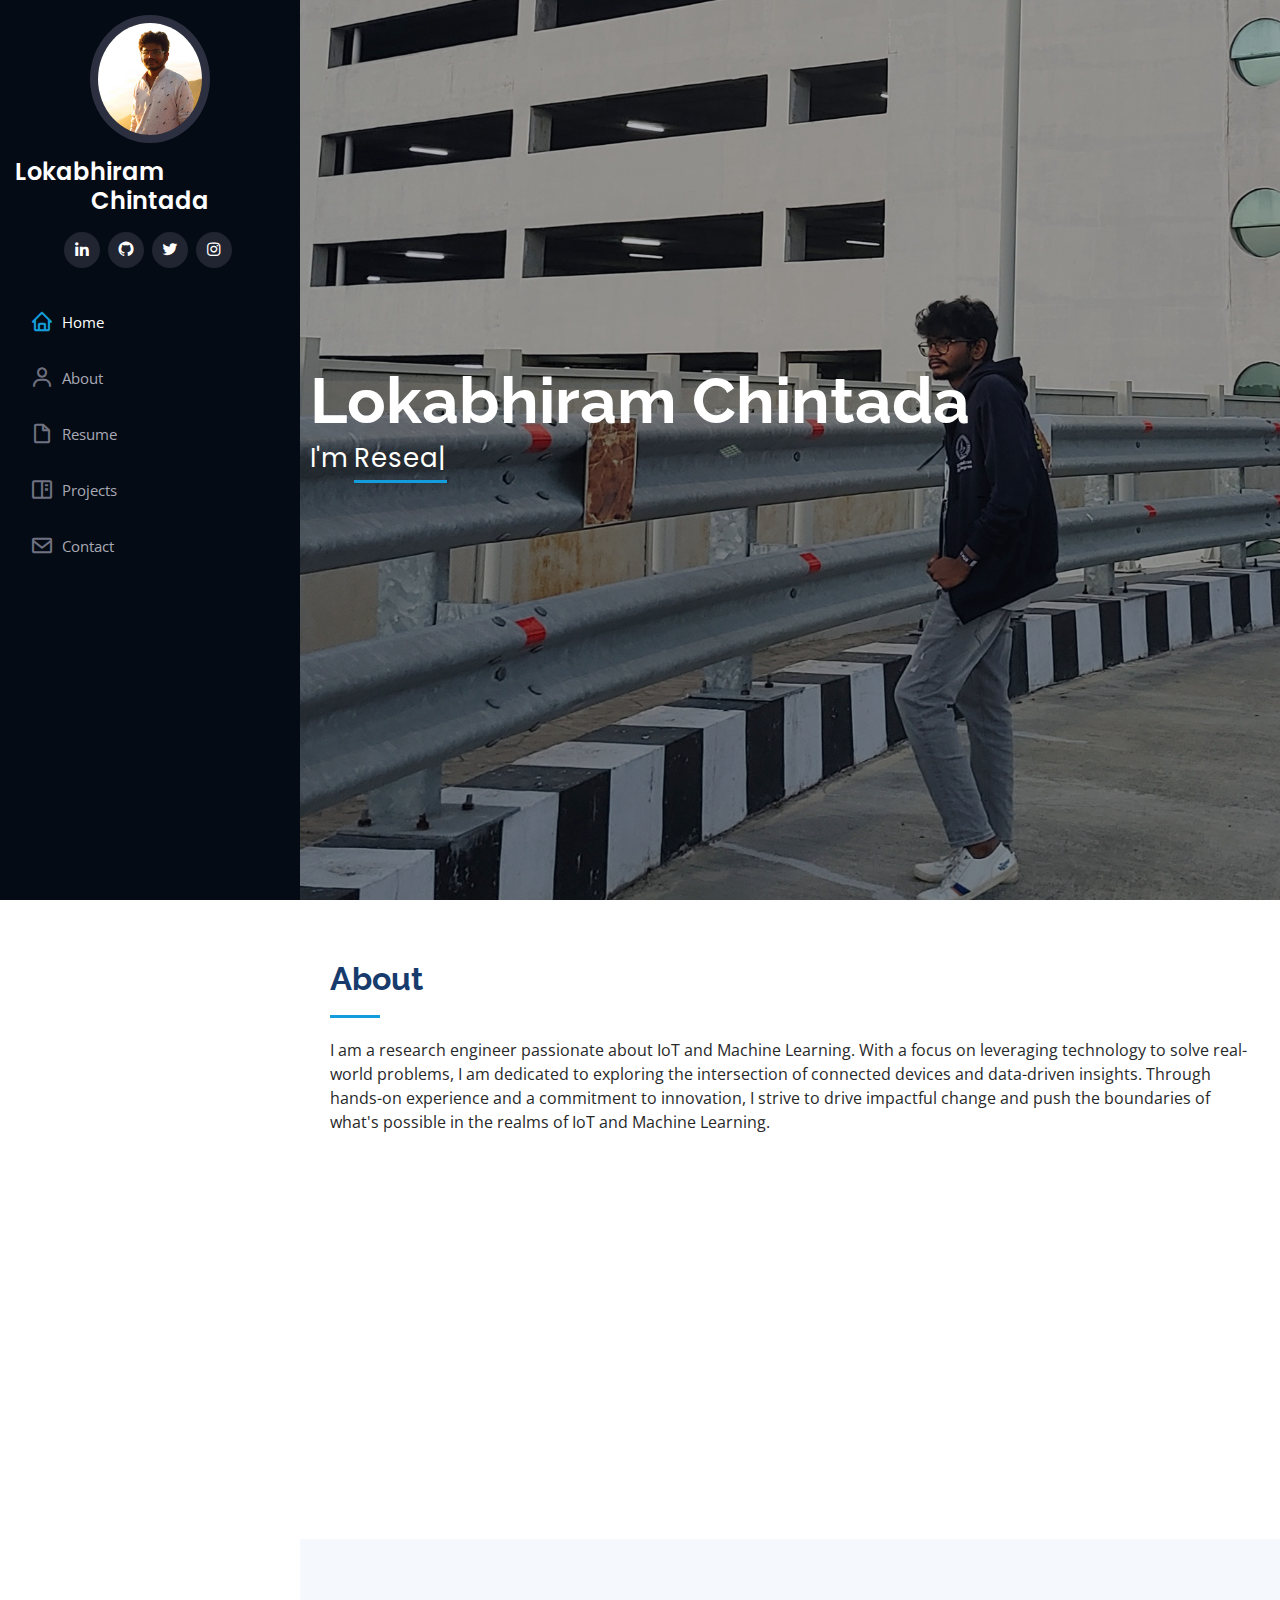
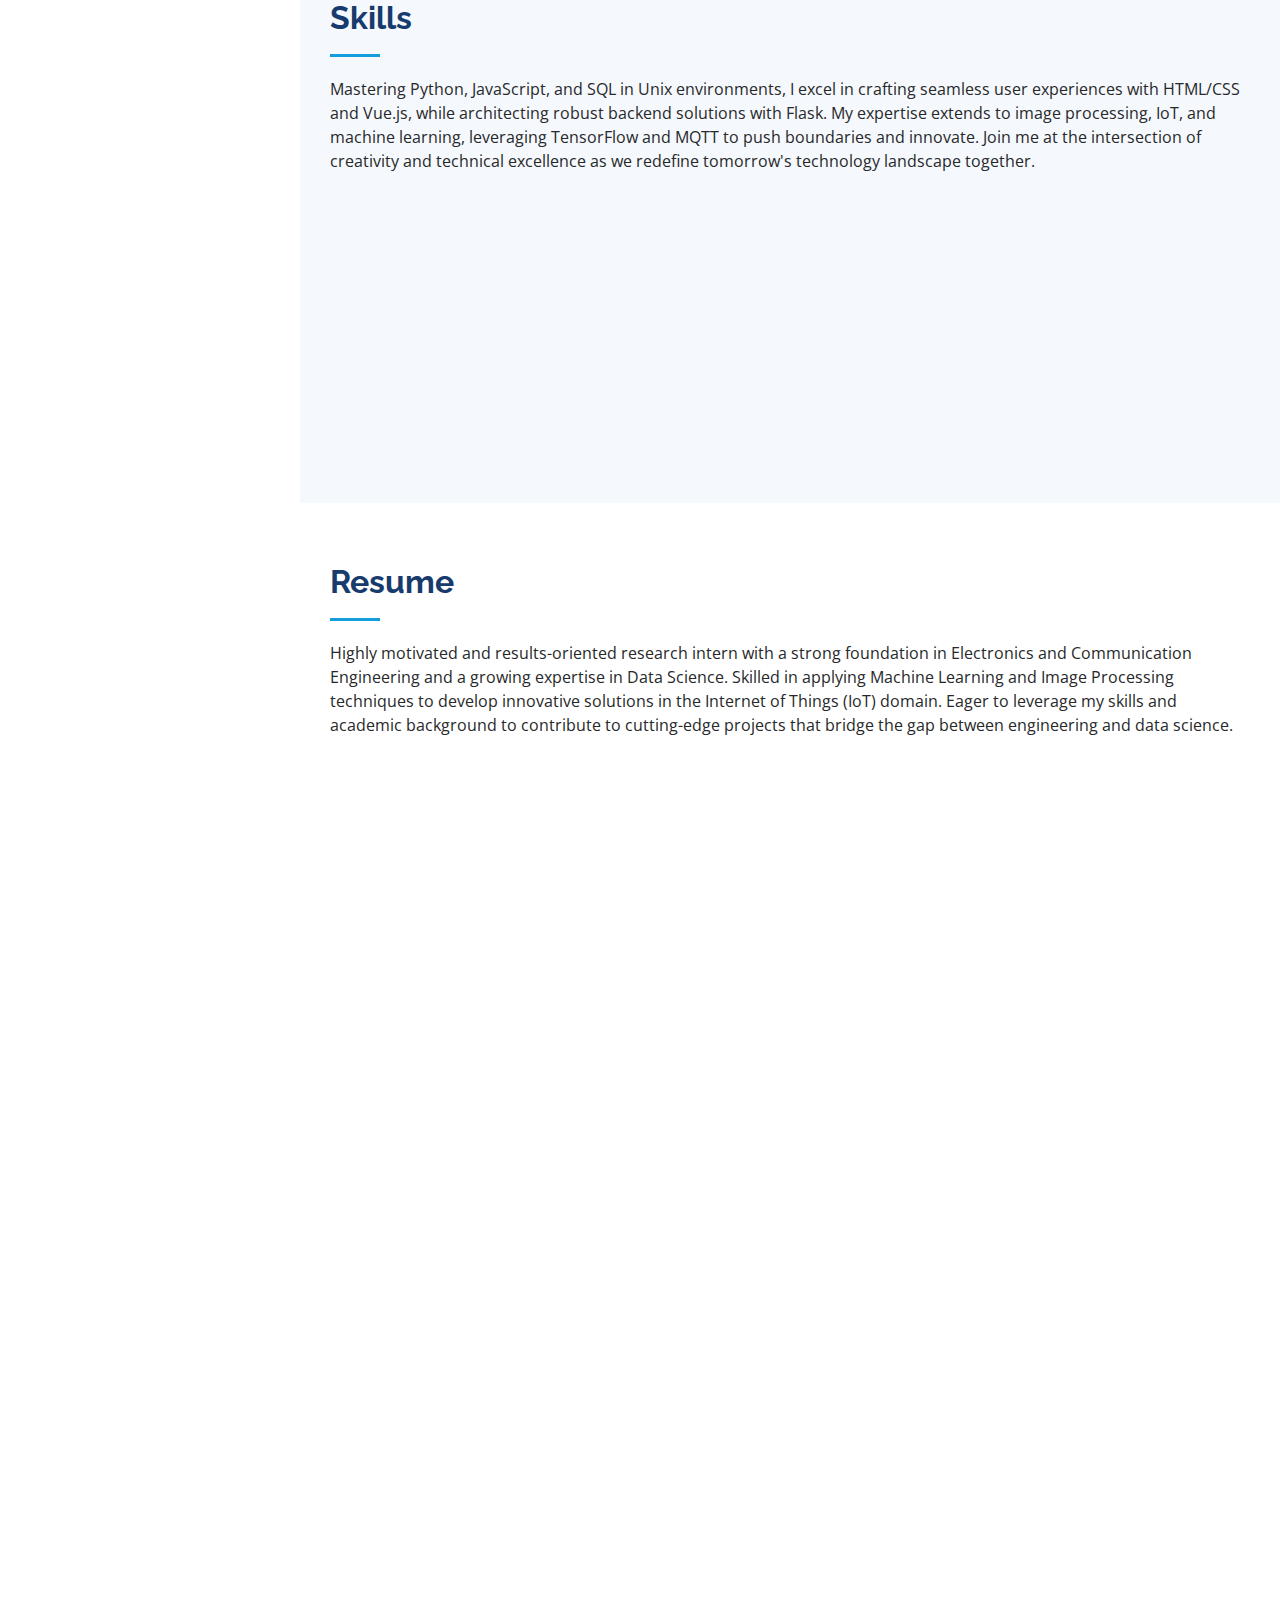
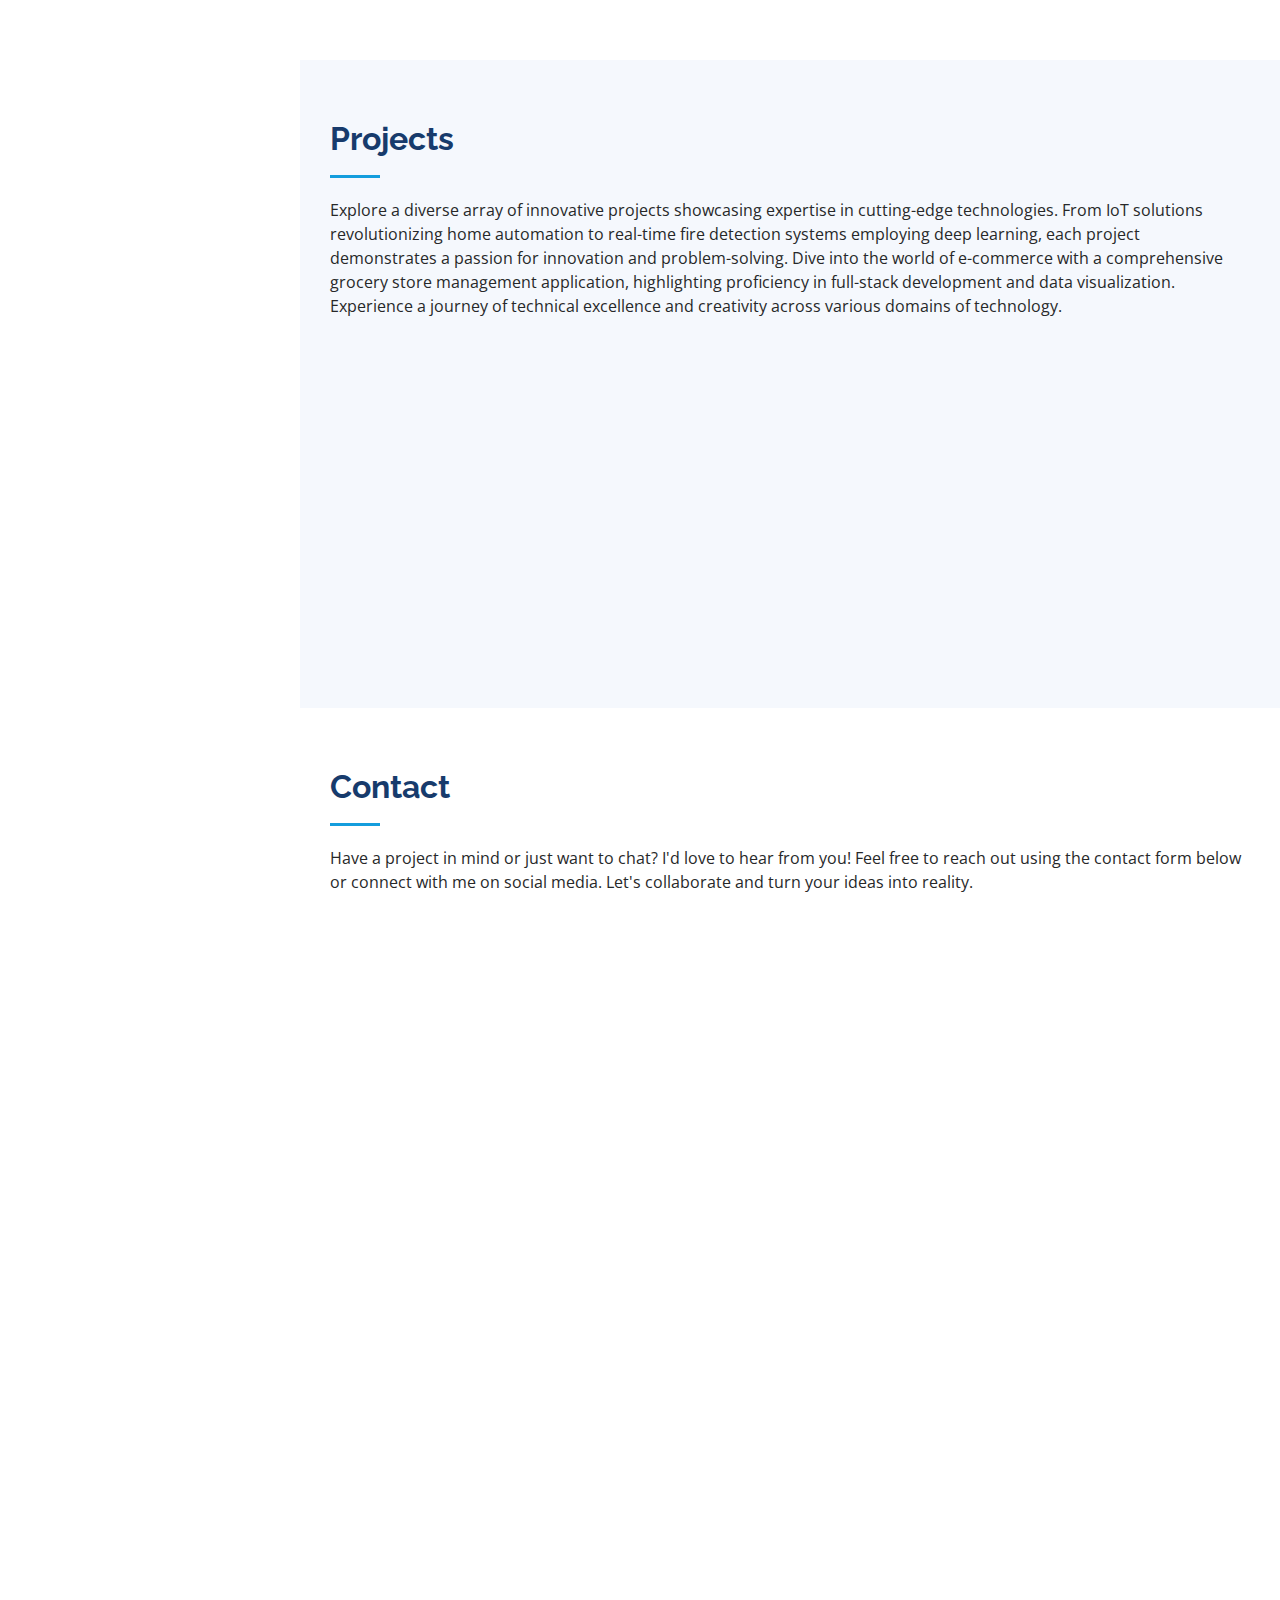
<file: index.html>
<!DOCTYPE html>
<html lang="en">

<head>
  <meta charset="utf-8">
  <meta content="width=device-width, initial-scale=1.0" name="viewport">

  <title>Lokabhiram Chintada</title>
  <meta content="" name="description">
  <meta content="" name="keywords">

  <!-- Favicons -->
  <link href="assets/img/favicon.png" rel="icon">
  <link href="assets/img/apple-touch-icon.png" rel="apple-touch-icon">

  <!-- Google Fonts -->
  <link href="https://fonts.googleapis.com/css?family=Open+Sans:300,300i,400,400i,600,600i,700,700i|Raleway:300,300i,400,400i,500,500i,600,600i,700,700i|Poppins:300,300i,400,400i,500,500i,600,600i,700,700i" rel="stylesheet">

  <!-- Vendor CSS Files -->
  <link href="assets/vendor/aos/aos.css" rel="stylesheet">
  <link href="assets/vendor/bootstrap/css/bootstrap.min.css" rel="stylesheet">
  <link href="assets/vendor/bootstrap-icons/bootstrap-icons.css" rel="stylesheet">
  <link href="assets/vendor/boxicons/css/boxicons.min.css" rel="stylesheet">
  <link href="assets/vendor/glightbox/css/glightbox.min.css" rel="stylesheet">
  <link href="assets/vendor/swiper/swiper-bundle.min.css" rel="stylesheet">

  <!-- Template Main CSS File -->
  <link href="assets/css/style.css" rel="stylesheet">

  <!-- =======================================================
  * Template Name: iprojects
  * Updated: Mar 13 2024 with Bootstrap v5.3.3
  * Template URL: https://bootstrapmade.com/iprojects-bootstrap-projects-websites-template/
  * Author: BootstrapMade.com
  * License: https://bootstrapmade.com/license/
  ======================================================== -->
</head>

<body>

  <!-- ======= Mobile nav toggle button ======= -->
  <i class="bi bi-list mobile-nav-toggle d-xl-none"></i>

  <!-- ======= Header ======= -->
  <header id="header">
    <div class="d-flex flex-column">

      <div class="profile">
        <img src="assets/img/profile-img.jpg" alt="" class="img-fluid rounded-circle">
        <h1 class="text-light"><a href="index.html">Lokabhiram Chintada</a></h1>
        <div class="social-links mt-3 text-center">
          <a href="https://www.linkedin.com/in/lokabhiram-chintada/" class="linkedin"><i class="bx bxl-linkedin"></i></a>
          <a href="https://github.com/lokabhiram" class="github"><i class="bx bxl-github"></i></a>
          <a href="https://twitter.com/abhisigningin" class="twitter"><i class="bx bxl-twitter"></i></a>
          <a href="https://www.instagram.com/abhisigningin" class="instagram"><i class="bx bxl-instagram"></i></a>


        </div>
      </div>

      <nav id="navbar" class="nav-menu navbar">
        <ul>
          <li><a href="#hero" class="nav-link scrollto active"><i class="bx bx-home"></i> <span>Home</span></a></li>
          <li><a href="#about" class="nav-link scrollto"><i class="bx bx-user"></i> <span>About</span></a></li>
          <li><a href="#resume" class="nav-link scrollto"><i class="bx bx-file-blank"></i> <span>Resume</span></a></li>
          <li><a href="#projects" class="nav-link scrollto"><i class="bx bx-book-content"></i> <span>Projects</span></a></li>
          <!-- <li><a href="#services" class="nav-link scrollto"><i class="bx bx-server"></i> <span>Services</span></a></li> -->
          <li><a href="#contact" class="nav-link scrollto"><i class="bx bx-envelope"></i> <span>Contact</span></a></li>
        </ul>
      </nav><!-- .nav-menu -->
    </div>
  </header><!-- End Header -->

  <!-- ======= Hero Section ======= -->
  <section id="hero" class="d-flex flex-column justify-content-center align-items-center">
    <div class="hero-container" data-aos="fade-in">
      <h1>Lokabhiram Chintada</h1>
      <p>I'm <span class="typed" data-typed-items="Research Engineer, Machine Learning Engineer, Freelancer"></span></p>
    </div>
  </section><!-- End Hero -->

  <main id="main">

    <!-- ======= About Section ======= -->
    <section id="about" class="about">
      <div class="container">

        <div class="section-title">
          <h2>About</h2>
          <p>I am a research engineer passionate about IoT and Machine Learning. With a focus on leveraging technology to solve real-world problems, I am dedicated to exploring the intersection of connected devices and data-driven insights. Through hands-on experience and a commitment to innovation, I strive to drive impactful change and push the boundaries of what's possible in the realms of IoT and Machine Learning.

          </p>
        </div>

        <div class="row">
          <div class="col-lg-4" data-aos="fade-right">
            <img src="assets/img/profile-img.jpg" class="img-fluid" alt="">
          </div>
          <div class="col-lg-8 pt-4 pt-lg-0 content" data-aos="fade-left">
            <h3>Research Engineer</h3>
            <p class="fst-italic">
             <!-- add anything -->
            </p>
            <div class="row">
              <div class="col-lg-6">
                <ul>
                  <li><i class="bi bi-chevron-right"></i> <strong>Birthday:</strong> <span>8 June 2003</span></li>
                  <li><i class="bi bi-chevron-right"></i> <strong>Website:</strong> <span>www.lokabhiram.tech</span></li>
                  <li><i class="bi bi-chevron-right"></i> <strong>Phone:</strong> <span>+91 7673989061</span></li>
                  <li><i class="bi bi-chevron-right"></i> <strong>City:</strong> <span>Hyderabad, India</span></li>
                </ul>
              </div>
              <div class="col-lg-6">
                <ul>
                  <li><i class="bi bi-chevron-right"></i> <strong>Age:</strong> <span>21</span></li>
                  <li><i class="bi bi-chevron-right"></i> <strong>Degree:</strong> <span>Bachelor of Technology and Bachelor of Science</span></li>
                  <li><i class="bi bi-chevron-right"></i> <strong>Email:</strong> <span>lokabhiram@outlook.com</span></li>
                  <li><i class="bi bi-chevron-right"></i> <strong>Freelance:</strong> <span>Available</span></li>
                </ul>
              </div>
            </div>
            <p>
             <!-- add anything -->
            </p>
          </div>
        </div>

      </div>
    </section><!-- End About Section -->

    <!-- ======= Skills Section ======= -->
    <section id="skills" class="skills section-bg">
      <div class="container">

        <div class="section-title">
          <h2>Skills</h2>
          <!-- <p>Magnam dolores commodi suscipit. Necessitatibus eius consequatur ex aliquid fuga eum quidem. Sit sint consectetur velit. Quisquam quos quisquam cupiditate. Et nemo qui impedit suscipit alias ea. Quia fugiat sit in iste officiis commodi quidem hic quas.</p> -->
        <p>Mastering Python, JavaScript, and SQL in Unix environments, I excel in crafting seamless user experiences with HTML/CSS and Vue.js, while architecting robust backend solutions with Flask. My expertise extends to image processing, IoT, and machine learning, leveraging TensorFlow and MQTT to push boundaries and innovate. Join me at the intersection of creativity and technical excellence as we redefine tomorrow's technology landscape together.</p>
        </div>

        <div class="row skills-content">

          <div class="col-lg-6" data-aos="fade-up">

            <div class="progress">
              <span class="skill">Image Processing <i class="val">75%</i></span>
              <div class="progress-bar-wrap">
                <div class="progress-bar" role="progressbar" aria-valuenow="75" aria-valuemin="0" aria-valuemax="100"></div>
              </div>
            </div>
            <div class="progress">
              <span class="skill">Machine Learning <i class="val">75%</i></span>
              <div class="progress-bar-wrap">
                <div class="progress-bar" role="progressbar" aria-valuenow="75" aria-valuemin="0" aria-valuemax="100"></div>
              </div>
            </div>
            <div class="progress">
              <span class="skill">Internet of Things <i class="val">70%</i></span>
              <div class="progress-bar-wrap">
                <div class="progress-bar" role="progressbar" aria-valuenow="70" aria-valuemin="0" aria-valuemax="100"></div>
              </div>
            </div>
            <div class="progress">
              <span class="skill">VLSI <i class="val">70%</i></span>
              <div class="progress-bar-wrap">
                <div class="progress-bar" role="progressbar" aria-valuenow="70" aria-valuemin="0" aria-valuemax="100"></div>
              </div>
            </div>

          </div>

          <div class="col-lg-6" data-aos="fade-up" data-aos-delay="100">
            <div class="progress">
              <span class="skill">Application Development <i class="val">90%</i></span>
              <div class="progress-bar-wrap">
                <div class="progress-bar" role="progressbar" aria-valuenow="90" aria-valuemin="0" aria-valuemax="100"></div>
              </div>
            </div>
            <div class="progress">
              <span class="skill">Database Management Systems <i class="val">90%</i></span>
              <div class="progress-bar-wrap">
                <div class="progress-bar" role="progressbar" aria-valuenow="90" aria-valuemin="0" aria-valuemax="100"></div>
              </div>
            </div>

            <div class="progress">
              <span class="skill">System Commands <i class="val">75%</i></span>
              <div class="progress-bar-wrap">
                <div class="progress-bar" role="progressbar" aria-valuenow="75" aria-valuemin="0" aria-valuemax="100"></div>
              </div>
            </div>
            <div class="progress">
              <span class="skill">Communication Systems <i class="val">90%</i></span>
              <div class="progress-bar-wrap">
                <div class="progress-bar" role="progressbar" aria-valuenow="90" aria-valuemin="0" aria-valuemax="100"></div>
              </div>
            </div>




          </div>

        </div>

      </div>
    </section><!-- End Skills Section -->

    <!-- ======= Resume Section ======= -->
    <section id="resume" class="resume">
      <div class="container">

        <div class="section-title">
          <h2>Resume</h2>
          <p>Highly motivated and results-oriented research intern with a strong foundation in Electronics and Communication
            Engineering and a growing expertise in Data Science. Skilled in applying Machine Learning and Image Processing
            techniques to develop innovative solutions in the Internet of Things (IoT) domain. Eager to leverage my skills and
            academic background to contribute to cutting-edge projects that bridge the gap between engineering and data
            science.</p>
        </div>

        <div class="row">
          <div class="col-lg-6" data-aos="fade-up">
            <h3 class="resume-title">Sumary</h3>
            <div class="resume-item pb-0">
              <h4>Lokabhiram Chintada</h4>
              <p><em></em></p>
              <ul>
                <li>Hyderabad</li>
                <li>+91 7673989061</li>
                <li>lokabhiram@outlook.com</li>
              </ul>
            </div>

            <h3 class="resume-title">Education</h3>
            <div class="resume-item">
              <h4>Bachelor of Science in Data Science and its Applications</h4>
              <h5>2022 - 2025</h5>
              <p><em>Indian Institute of Technology Madras,</em></p>
              <!-- <p>Qui deserunt veniam. Et sed aliquam labore tempore sed quisquam iusto autem sit. Ea vero voluptatum qui ut dignissimos deleniti nerada porti sand markend</p> -->
            </div>
            <div class="resume-item">
              <h4>Bachelor of Technology in Electronics and Communication Engineering</h4>
              <h5>2020 - 2024</h5>
              <p><em>Jawaharlal Nehru Technological University Kakinada</em></p>
              <!-- <p>Quia nobis sequi est occaecati aut. Repudiandae et iusto quae reiciendis et quis Eius vel ratione eius unde vitae rerum voluptates asperiores voluptatem Earum molestiae consequatur neque etlon sader mart dila</p> -->
            </div>
          </div>
          <div class="col-lg-6" data-aos="fade-up" data-aos-delay="100">
            <h3 class="resume-title">Professional Experience</h3>
            <div class="resume-item">
              <h4>Research Intern</h4>
              <h5>2024 - Present</h5>
              <p><em>International Institute of information Technology Hyderabad </em></p>
              <ul>
                <li> <b>Deep Learning for Safety Systems:</b> Leveraged PyTorch to develop a real-time fire detection system with integrated
                  personnel monitoring using MobileNetSSD for accurate human detection and in/out counting.</li>
                <li><b>Full-Stack IoT for Smart Homes:</b> Designed and built a comprehensive Internet of Things (IoT) system for smart home
                  automation. This involved creating custom BLE sensors equipped with PIR technology for motion detection, temperature,
                  and humidity monitoring. The system utilized the MQTT protocol for secure and reliable data transmission to the cloud
                  platform. </li>
                <li><b>Sensor Design and Integration:</b> Demonstrated expertise in sensor design by creating custom occupancy sensors for the
                  smart home automation project. These sensors incorporated various functionalities like PIR detection, temperature, and
                  humidity measurement.
                  </li>
                <li><b>Automation with IR Integration:</b> Implemented automation rules within the smart home system that respond to sensor
                  data (occupancy, temperature, humidity). These rules utilize an infrared (IR) blaster module integrated within the gateway
                  to control appliances like air conditioners.</li>
              </ul>
            </div>
            
          </div>
        </div>

      </div>
    </section><!-- End Resume Section -->

    <!-- ======= projects Section ======= -->
    <section id="projects" class="projects section-bg">
      <div class="container">

        <div class="section-title">
          <h2>Projects</h2>
          <p>Explore a diverse array of innovative projects showcasing expertise in cutting-edge technologies. From IoT solutions revolutionizing home automation to real-time fire detection systems employing deep learning, each project demonstrates a passion for innovation and problem-solving. Dive into the world of e-commerce with a comprehensive grocery store management application, highlighting proficiency in full-stack development and data visualization. Experience a journey of technical excellence and creativity across various domains of technology.</p>
        </div>

        <div class="row" data-aos="fade-up">
          <div class="col-lg-12 d-flex justify-content-center">
            <ul id="projects-flters">
              <li data-filter="*" class="filter-active">All</li>
              <li data-filter=".filter-app">Image Processing</li>
              <li data-filter=".filter-card">Machine Learning</li>
              <li data-filter=".filter-web">IoT</li>
            </ul>
          </div>
        </div>

        <div class="row projects-container" data-aos="fade-up" data-aos-delay="100">

          <div class="col-lg-4 col-md-6 projects-item filter-app">
            <div class="projects-wrap">
              <img src="assets/img/projects/projects-1.jpg" class="img-fluid" alt="">
              <div class="projects-links">
                <a href="assets/img/projects/projects-1.jpg" data-gallery="projectsGallery" class="projects-lightbox" title="Fire Detection System"><i class="bx bx-plus"></i></a>
                <a href="https://github.com/lokabhiram/Integrated-Fire-Detection-and-Personnel-Accountability-System" title="More Details"><i class="bx bx-link"></i></a>
              </div>
            </div>
          </div>

          <div class="col-lg-4 col-md-6 projects-item filter-card">
            <div class="projects-wrap">
              <img src="assets/img/projects/projects-2.jpg" class="img-fluid" alt="">
              <div class="projects-links">
                <a href="assets/img/projects/projects-2.jpg" data-gallery="projectsGallery" class="projects-lightbox" title="Personnel Accountability System"><i class="bx bx-plus"></i></a>
                <a href="https://github.com/lokabhiram/visitor-counter-scrc" title="More Details"><i class="bx bx-link"></i></a>
              </div>
            </div>
          </div>

          <!-- <div class="col-lg-4 col-md-6 projects-item filter-app">
            <div class="projects-wrap">
              <img src="assets/img/projects/projects-3.jpg" class="img-fluid" alt="">
              <div class="projects-links">
                <a href="assets/img/projects/projects-3.jpg" data-gallery="projectsGallery" class="projects-lightbox" title="App 2"><i class="bx bx-plus"></i></a>
                <a href="projects-details.html" title="More Details"><i class="bx bx-link"></i></a>
              </div>
            </div>
          </div> -->

          <div class="col-lg-4 col-md-6 projects-item filter-web">
            <div class="projects-wrap">
              <img src="assets/img/projects/projects-4.jpg" class="img-fluid" alt="">
              <div class="projects-links">
                <a href="assets/img/projects/projects-4.jpg" data-gallery="projectsGallery" class="projects-lightbox" title="Occuoancy"><i class="bx bx-plus"></i></a>
                <a href="https://github.com/lokabhiram/occupancy" title="More Details"><i class="bx bx-link"></i></a>
              </div>
            </div>
          </div>
<!-- 
          <div class="col-lg-4 col-md-6 projects-item filter-web">
            <div class="projects-wrap">
              <img src="assets/img/projects/projects-5.jpg" class="img-fluid" alt="">
              <div class="projects-links">
                <a href="assets/img/projects/projects-5.jpg" data-gallery="projectsGallery" class="projects-lightbox" title="Web 2"><i class="bx bx-plus"></i></a>
                <a href="projects-details.html" title="More Details"><i class="bx bx-link"></i></a>
              </div>
            </div>
          </div>

          <div class="col-lg-4 col-md-6 projects-item filter-app">
            <div class="projects-wrap">
              <img src="assets/img/projects/projects-6.jpg" class="img-fluid" alt="">
              <div class="projects-links">
                <a href="assets/img/projects/projects-6.jpg" data-gallery="projectsGallery" class="projects-lightbox" title="App 3"><i class="bx bx-plus"></i></a>
                <a href="projects-details.html" title="More Details"><i class="bx bx-link"></i></a>
              </div>
            </div>
          </div>

          <div class="col-lg-4 col-md-6 projects-item filter-card">
            <div class="projects-wrap">
              <img src="assets/img/projects/projects-7.jpg" class="img-fluid" alt="">
              <div class="projects-links">
                <a href="assets/img/projects/projects-7.jpg" data-gallery="projectsGallery" class="projects-lightbox" title="Card 1"><i class="bx bx-plus"></i></a>
                <a href="projects-details.html" title="More Details"><i class="bx bx-link"></i></a>
              </div>
            </div>
          </div>

          <div class="col-lg-4 col-md-6 projects-item filter-card">
            <div class="projects-wrap">
              <img src="assets/img/projects/projects-8.jpg" class="img-fluid" alt="">
              <div class="projects-links">
                <a href="assets/img/projects/projects-8.jpg" data-gallery="projectsGallery" class="projects-lightbox" title="Card 3"><i class="bx bx-plus"></i></a>
                <a href="projects-details.html" title="More Details"><i class="bx bx-link"></i></a>
              </div>
            </div>
          </div>

          <div class="col-lg-4 col-md-6 projects-item filter-web">
            <div class="projects-wrap">
              <img src="assets/img/projects/projects-9.jpg" class="img-fluid" alt="">
              <div class="projects-links">
                <a href="assets/img/projects/projects-9.jpg" data-gallery="projectsGallery" class="projects-lightbox" title="Web 3"><i class="bx bx-plus"></i></a>
                <a href="projects-details.html" title="More Details"><i class="bx bx-link"></i></a>
              </div>
            </div>
          </div> -->

        </div>

      </div>
    </section><!-- End projects Section -->

<!-- === Testimonials Section ======= -->
    <!-- <section id="testimonials" class="testimonials section-bg">
      <div class="container">

        <div class="section-title">
          <h2>Testimonials</h2>
          <p>Magnam dolores commodi suscipit. Necessitatibus eius consequatur ex aliquid fuga eum quidem. Sit sint consectetur velit. Quisquam quos quisquam cupiditate. Et nemo qui impedit suscipit alias ea. Quia fugiat sit in iste officiis commodi quidem hic quas.</p>
        </div>

        <div class="testimonials-slider swiper" data-aos="fade-up" data-aos-delay="100">
          <div class="swiper-wrapper">

            <div class="swiper-slide">
              <div class="testimonial-item" data-aos="fade-up">
                <p>
                  <i class="bx bxs-quote-alt-left quote-icon-left"></i>
                  Proin iaculis purus consequat sem cure digni ssim donec porttitora entum suscipit rhoncus. Accusantium quam, ultricies eget id, aliquam eget nibh et. Maecen aliquam, risus at semper.
                  <i class="bx bxs-quote-alt-right quote-icon-right"></i>
                </p>
                <img src="assets/img/testimonials/testimonials-1.jpg" class="testimonial-img" alt="">
                <h3>Saul Goodman</h3>
                <h4>Ceo &amp; Founder</h4>
              </div> -->
            </div><!-- End testimonial item -->
<!--
            <div class="swiper-slide">
              <div class="testimonial-item" data-aos="fade-up" data-aos-delay="100">
                <p>
                  <i class="bx bxs-quote-alt-left quote-icon-left"></i>
                  Export tempor illum tamen malis malis eram quae irure esse labore quem cillum quid cillum eram malis quorum velit fore eram velit sunt aliqua noster fugiat irure amet legam anim culpa.
                  <i class="bx bxs-quote-alt-right quote-icon-right"></i>
                </p>
                <img src="assets/img/testimonials/testimonials-2.jpg" class="testimonial-img" alt="">
                <h3>Sara Wilsson</h3>
                <h4>Designer</h4>
              </div> -->
            </div><!-- End testimonial item -->



          </div>
          <div class="swiper-pagination"></div>
        </div>

      </div>
    </section><!-- End Testimonials Section -->

    <!-- ======= Contact Section ======= -->
    <section id="contact" class="contact">
      <div class="container">

        <div class="section-title">
          <h2>Contact</h2>
          <p>Have a project in mind or just want to chat? I'd love to hear from you! Feel free to reach out using the contact form below or connect with me on social media. Let's collaborate and turn your ideas into reality.</p>
          <!-- <p>Magnam dolores commodi suscipit. Necessitatibus eius consequatur ex aliquid fuga eum quidem. Sit sint consectetur velit. Quisquam quos quisquam cupiditate. Et nemo qui impedit suscipit alias ea. Quia fugiat sit in iste officiis commodi quidem hic quas.</p> -->
        </div>

        <div class="row" data-aos="fade-in">

          <div class="col-lg-5 d-flex align-items-stretch">
            <div class="info">
              <div class="address">
                <i class="bi bi-geo-alt"></i>
                <h4>Location:</h4>
                <p>Gachibowli, Hyderabad, Telangana, India 500032</p>
              </div>

              <div class="email">
                <i class="bi bi-envelope"></i>
                <h4>Email:</h4>
                <p>lokabhiram@outlook.com</p>
              </div>

              <div class="phone">
                <i class="bi bi-phone"></i>
                <h4>Call:</h4>
                <p>+91 7673989061</p>
              </div>
              
              <iframe src="https://www.google.com/maps/embed?pb=!1m14!1m12!1m3!1d4526.417225561991!2d78.34864204308478!3d17.44783933112073!2m3!1f0!2f0!3f0!3m2!1i1024!2i768!4f13.1!5e0!3m2!1sen!2sin!4v1715245894802!5m2!1sen!2sin" frameborder="0" style="border:0; width: 100%; height: 290px;" allowfullscreen></iframe>
            </div>

          </div>

          <div class="col-lg-7 mt-5 mt-lg-0 d-flex align-items-stretch">
            <form action="forms/contact.php" method="post" role="form" class="php-email-form">
              <div class="row">
                <div class="form-group col-md-6">
                  <label for="name">Your Name</label>
                  <input type="text" name="name" class="form-control" id="name" required>
                </div>
                <div class="form-group col-md-6">
                  <label for="name">Your Email</label>
                  <input type="email" class="form-control" name="email" id="email" required>
                </div>
              </div>
              <div class="form-group">
                <label for="name">Subject</label>
                <input type="text" class="form-control" name="subject" id="subject" required>
              </div>
              <div class="form-group">
                <label for="name">Message</label>
                <textarea class="form-control" name="message" rows="10" required></textarea>
              </div>
              <div class="my-3">
                <div class="loading">Loading</div>
                <div class="error-message"></div>
                <div class="sent-message">Your message has been sent. Thank you!</div>
              </div>
              <div class="text-center"><button type="submit">Send Message</button></div>
            </form>
          </div>

        </div>

      </div>
    </section><!-- End Contact Section -->

  </main><!-- End #main -->

  <!-- ======= Footer ======= -->
  <footer id="footer">
    <div class="container">
      <div class="copyright">
        
      </div>
      <div class="credits">
        <!-- All the links in the footer should remain intact. -->
        <!-- You can delete the links only if you purchased the pro version. -->
        <!-- Licensing information: https://bootstrapmade.com/license/ -->
        <!-- Purchase the pro version with working PHP/AJAX contact form: https://bootstrapmade.com/iprojects-bootstrap-projects-websites-template/ -->
       
      </div>
    </div>
  </footer><!-- End  Footer -->

  <a href="#" class="back-to-top d-flex align-items-center justify-content-center"><i class="bi bi-arrow-up-short"></i></a>

  <!-- Vendor JS Files -->
  <script src="assets/vendor/purecounter/purecounter_vanilla.js"></script>
  <script src="assets/vendor/aos/aos.js"></script>
  <script src="assets/vendor/bootstrap/js/bootstrap.bundle.min.js"></script>
  <script src="assets/vendor/glightbox/js/glightbox.min.js"></script>
  <script src="assets/vendor/isotope-layout/isotope.pkgd.min.js"></script>
  <script src="assets/vendor/swiper/swiper-bundle.min.js"></script>
  <script src="assets/vendor/typed.js/typed.umd.js"></script>
  <script src="assets/vendor/waypoints/noframework.waypoints.js"></script>
  <script src="assets/vendor/php-email-form/validate.js"></script>

  <!-- Template Main JS File -->
  <script src="assets/js/main.js"></script>

</body>

</html>
</file>
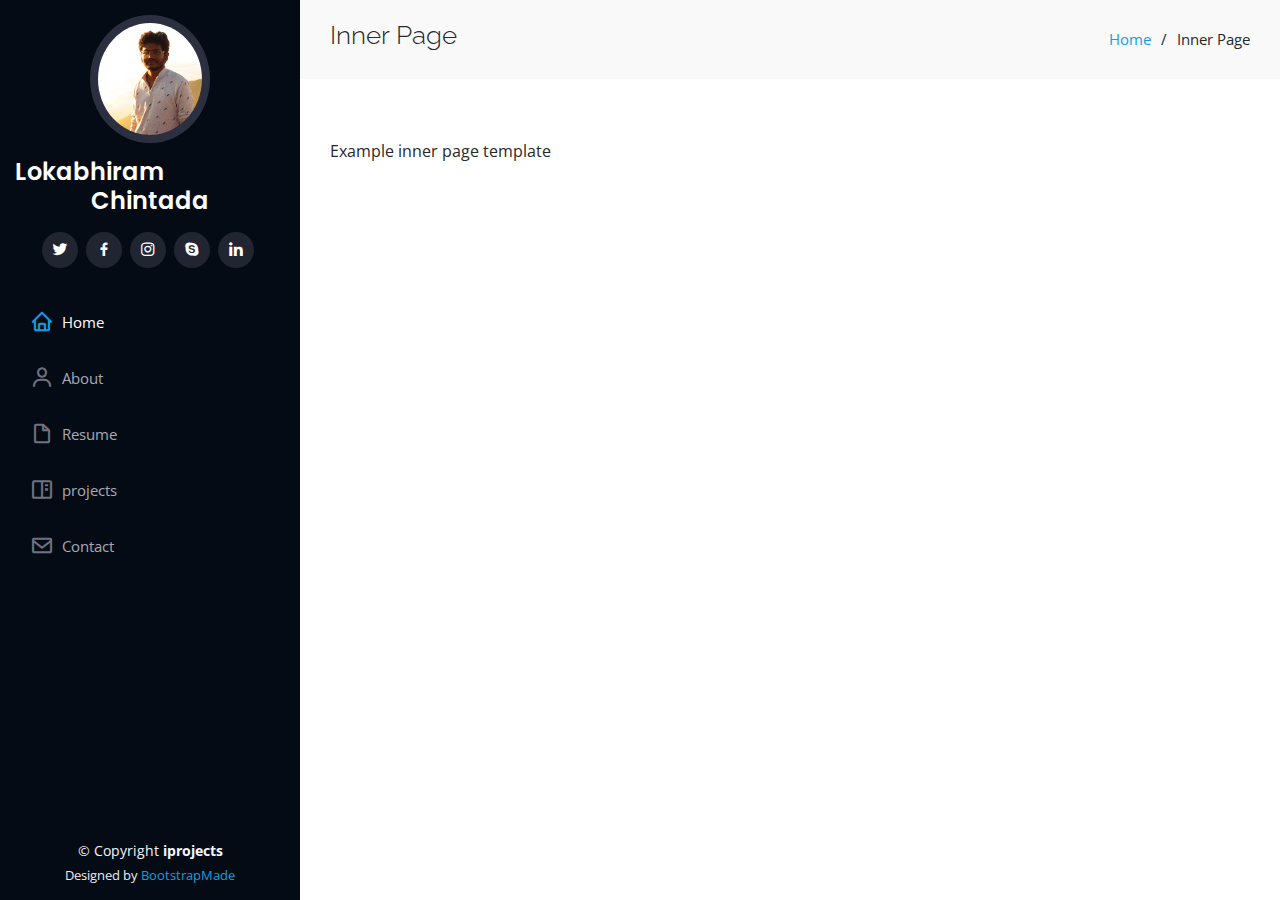
<file: inner-page.html>
<!DOCTYPE html>
<html lang="en">

<head>
  <meta charset="utf-8">
  <meta content="width=device-width, initial-scale=1.0" name="viewport">

  <title>Inner Page - iprojects Bootstrap Template</title>
  <meta content="" name="description">
  <meta content="" name="keywords">

  <!-- Favicons -->
  <link href="assets/img/favicon.png" rel="icon">
  <link href="assets/img/apple-touch-icon.png" rel="apple-touch-icon">

  <!-- Google Fonts -->
  <link href="https://fonts.googleapis.com/css?family=Open+Sans:300,300i,400,400i,600,600i,700,700i|Raleway:300,300i,400,400i,500,500i,600,600i,700,700i|Poppins:300,300i,400,400i,500,500i,600,600i,700,700i" rel="stylesheet">

  <!-- Vendor CSS Files -->
  <link href="assets/vendor/aos/aos.css" rel="stylesheet">
  <link href="assets/vendor/bootstrap/css/bootstrap.min.css" rel="stylesheet">
  <link href="assets/vendor/bootstrap-icons/bootstrap-icons.css" rel="stylesheet">
  <link href="assets/vendor/boxicons/css/boxicons.min.css" rel="stylesheet">
  <link href="assets/vendor/glightbox/css/glightbox.min.css" rel="stylesheet">
  <link href="assets/vendor/swiper/swiper-bundle.min.css" rel="stylesheet">

  <!-- Template Main CSS File -->
  <link href="assets/css/style.css" rel="stylesheet">

  <!-- =======================================================
  * Template Name: iprojects
  * Updated: Mar 13 2024 with Bootstrap v5.3.3
  * Template URL: https://bootstrapmade.com/iprojects-bootstrap-projects-websites-template/
  * Author: BootstrapMade.com
  * License: https://bootstrapmade.com/license/
  ======================================================== -->
</head>

<body>

  <!-- ======= Mobile nav toggle button ======= -->
  <i class="bi bi-list mobile-nav-toggle d-xl-none"></i>

  <!-- ======= Header ======= -->
  <header id="header">
    <div class="d-flex flex-column">

      <div class="profile">
        <img src="assets/img/profile-img.jpg" alt="" class="img-fluid rounded-circle">
        <h1 class="text-light"><a href="index.html">Lokabhiram Chintada</a></h1>
        <div class="social-links mt-3 text-center">
          <a href="#" class="twitter"><i class="bx bxl-twitter"></i></a>
          <a href="#" class="facebook"><i class="bx bxl-facebook"></i></a>
          <a href="#" class="instagram"><i class="bx bxl-instagram"></i></a>
          <a href="#" class="google-plus"><i class="bx bxl-skype"></i></a>
          <a href="#" class="linkedin"><i class="bx bxl-linkedin"></i></a>
        </div>
      </div>

      <nav id="navbar" class="nav-menu navbar">
        <ul>
          <li><a href="#hero" class="nav-link scrollto active"><i class="bx bx-home"></i> <span>Home</span></a></li>
          <li><a href="#about" class="nav-link scrollto"><i class="bx bx-user"></i> <span>About</span></a></li>
          <li><a href="#resume" class="nav-link scrollto"><i class="bx bx-file-blank"></i> <span>Resume</span></a></li>
          <li><a href="#projects" class="nav-link scrollto"><i class="bx bx-book-content"></i> <span>projects</span></a></li>
          <!-- <li><a href="#services" class="nav-link scrollto"><i class="bx bx-server"></i> <span>Services</span></a></li> -->
          <li><a href="#contact" class="nav-link scrollto"><i class="bx bx-envelope"></i> <span>Contact</span></a></li>
        </ul>
      </nav><!-- .nav-menu -->
    </div>
  </header><!-- End Header -->

  <main id="main">

    <!-- ======= Breadcrumbs ======= -->
    <section class="breadcrumbs">
      <div class="container">

        <div class="d-flex justify-content-between align-items-center">
          <h2>Inner Page</h2>
          <ol>
            <li><a href="index.html">Home</a></li>
            <li>Inner Page</li>
          </ol>
        </div>

      </div>
    </section><!-- End Breadcrumbs -->

    <section class="inner-page">
      <div class="container">
        <p>
          Example inner page template
        </p>
      </div>
    </section>

  </main><!-- End #main -->

  <!-- ======= Footer ======= -->
  <footer id="footer">
    <div class="container">
      <div class="copyright">
        &copy; Copyright <strong><span>iprojects</span></strong>
      </div>
      <div class="credits">
        <!-- All the links in the footer should remain intact. -->
        <!-- You can delete the links only if you purchased the pro version. -->
        <!-- Licensing information: https://bootstrapmade.com/license/ -->
        <!-- Purchase the pro version with working PHP/AJAX contact form: https://bootstrapmade.com/iprojects-bootstrap-projects-websites-template/ -->
        Designed by <a href="https://bootstrapmade.com/">BootstrapMade</a>
      </div>
    </div>
  </footer><!-- End  Footer -->

  <a href="#" class="back-to-top d-flex align-items-center justify-content-center"><i class="bi bi-arrow-up-short"></i></a>

  <!-- Vendor JS Files -->
  <script src="assets/vendor/purecounter/purecounter_vanilla.js"></script>
  <script src="assets/vendor/aos/aos.js"></script>
  <script src="assets/vendor/bootstrap/js/bootstrap.bundle.min.js"></script>
  <script src="assets/vendor/glightbox/js/glightbox.min.js"></script>
  <script src="assets/vendor/isotope-layout/isotope.pkgd.min.js"></script>
  <script src="assets/vendor/swiper/swiper-bundle.min.js"></script>
  <script src="assets/vendor/typed.js/typed.umd.js"></script>
  <script src="assets/vendor/waypoints/noframework.waypoints.js"></script>
  <script src="assets/vendor/php-email-form/validate.js"></script>

  <!-- Template Main JS File -->
  <script src="assets/js/main.js"></script>

</body>

</html>
</file>
<file: assets/css/style.css>
/**
* Template Name: iprojects
* Updated: Mar 13 2024 with Bootstrap v5.3.3
* Template URL: https://bootstrapmade.com/iprojects-bootstrap-projects-websites-template/
* Author: BootstrapMade.com
* License: https://bootstrapmade.com/license/
*/

/*--------------------------------------------------------------
# General
--------------------------------------------------------------*/
body {
  font-family: "Open Sans", sans-serif;
  color: #272829;
}

a {
  color: #149ddd;
  text-decoration: none;
}

a:hover {
  color: #37b3ed;
  text-decoration: none;
}

h1,
h2,
h3,
h4,
h5,
h6 {
  font-family: "Raleway", sans-serif;
}

/*--------------------------------------------------------------
# Back to top button
--------------------------------------------------------------*/
.back-to-top {
  position: fixed;
  visibility: hidden;
  opacity: 0;
  right: 15px;
  bottom: 15px;
  z-index: 996;
  background: #149ddd;
  width: 40px;
  height: 40px;
  border-radius: 50px;
  transition: all 0.4s;
}

.back-to-top i {
  font-size: 28px;
  color: #fff;
  line-height: 0;
}

.back-to-top:hover {
  background: #2eafec;
  color: #fff;
}

.back-to-top.active {
  visibility: visible;
  opacity: 1;
}

/*--------------------------------------------------------------
# Header
--------------------------------------------------------------*/
#header {
  position: fixed;
  top: 0;
  left: 0;
  bottom: 0;
  width: 300px;
  transition: all ease-in-out 0.5s;
  z-index: 9997;
  transition: all 0.5s;
  padding: 0 15px;
  background: #040b14;
  overflow-y: auto;
}

#header .profile img {
  margin: 15px auto;
  display: block;
  width: 120px;
  border: 8px solid #2c2f3f;
}

#header .profile h1 {
  font-size: 24px;
  margin: 0;
  padding: 0;
  font-weight: 600;
  -moz-text-align-last: center;
  text-align-last: center;
  font-family: "Poppins", sans-serif;
}

#header .profile h1 a,
#header .profile h1 a:hover {
  color: #fff;
  text-decoration: none;
}

#header .profile .social-links a {
  font-size: 18px;
  display: inline-block;
  background: #212431;
  color: #fff;
  line-height: 1;
  padding: 8px 0;
  margin-right: 4px;
  border-radius: 50%;
  text-align: center;
  width: 36px;
  height: 36px;
  transition: 0.3s;
}

#header .profile .social-links a:hover {
  background: #149ddd;
  color: #fff;
  text-decoration: none;
}

#main {
  margin-left: 300px;
}

.container,
.container-fluid {
  padding-left: 30px;
  padding-right: 30px;
}

@media (max-width: 1199px) {
  #header {
    left: -300px;
  }

  #main {
    margin-left: 0;
  }

  .container,
  .container-fluid {
    padding-left: 12px;
    padding-right: 12px;
  }
}

/*--------------------------------------------------------------
# Navigation Menu
--------------------------------------------------------------*/
/* Desktop Navigation */
.nav-menu {
  padding: 30px 0 0 0;
}

.nav-menu * {
  margin: 0;
  padding: 0;
  list-style: none;
}

.nav-menu>ul>li {
  position: relative;
  white-space: nowrap;
}

.nav-menu a,
.nav-menu a:focus {
  display: flex;
  align-items: center;
  color: #a8a9b4;
  padding: 12px 15px;
  margin-bottom: 8px;
  transition: 0.3s;
  font-size: 15px;
}

.nav-menu a i,
.nav-menu a:focus i {
  font-size: 24px;
  padding-right: 8px;
  color: #6f7180;
}

.nav-menu a:hover,
.nav-menu .active,
.nav-menu .active:focus,
.nav-menu li:hover>a {
  text-decoration: none;
  color: #fff;
}

.nav-menu a:hover i,
.nav-menu .active i,
.nav-menu .active:focus i,
.nav-menu li:hover>a i {
  color: #149ddd;
}

/* Mobile Navigation */
.mobile-nav-toggle {
  position: fixed;
  right: 15px;
  top: 15px;
  z-index: 9998;
  border: 0;
  font-size: 24px;
  transition: all 0.4s;
  outline: none !important;
  background-color: #149ddd;
  color: #fff;
  width: 40px;
  height: 40px;
  display: inline-flex;
  align-items: center;
  justify-content: center;
  line-height: 0;
  border-radius: 50px;
  cursor: pointer;
}

.mobile-nav-active {
  overflow: hidden;
}

.mobile-nav-active #header {
  left: 0;
}

/*--------------------------------------------------------------
# Hero Section
--------------------------------------------------------------*/
#hero {
  width: 100%;
  height: 100vh;
  background: url("../img/hero-bg.jpg") top center;
  background-size: cover;
}

#hero:before {
  content: "";
  background: rgba(5, 13, 24, 0.3);
  position: absolute;
  bottom: 0;
  top: 0;
  left: 0;
  right: 0;
  z-index: 1;
}

#hero .hero-container {
  position: relative;
  z-index: 2;
  min-width: 300px;
}

#hero h1 {
  margin: 0 0 10px 0;
  font-size: 64px;
  font-weight: 700;
  line-height: 56px;
  color: #fff;
}

#hero p {
  color: #fff;
  margin-bottom: 50px;
  font-size: 26px;
  font-family: "Poppins", sans-serif;
}

#hero p span {
  color: #fff;
  padding-bottom: 4px;
  letter-spacing: 1px;
  border-bottom: 3px solid #149ddd;
}

@media (min-width: 1024px) {
  #hero {
    background-attachment: fixed;
  }
}

@media (max-width: 768px) {
  #hero h1 {
    font-size: 28px;
    line-height: 36px;
  }

  #hero h2 {
    font-size: 18px;
    line-height: 24px;
    margin-bottom: 30px;
  }
}

/*--------------------------------------------------------------
# Sections General
--------------------------------------------------------------*/
section {
  padding: 60px 0;
  overflow: hidden;
}

.section-bg {
  background: #f5f8fd;
}

.section-title {
  padding-bottom: 30px;
}

.section-title h2 {
  font-size: 32px;
  font-weight: bold;
  margin-bottom: 20px;
  padding-bottom: 20px;
  position: relative;
  color: #173b6c;
}

.section-title h2::after {
  content: "";
  position: absolute;
  display: block;
  width: 50px;
  height: 3px;
  background: #149ddd;
  bottom: 0;
  left: 0;
}

.section-title p {
  margin-bottom: 0;
}

/*--------------------------------------------------------------
# About
--------------------------------------------------------------*/
.about .content h3 {
  font-weight: 700;
  font-size: 26px;
  color: #173b6c;
}

.about .content ul {
  list-style: none;
  padding: 0;
}

.about .content ul li {
  margin-bottom: 20px;
  display: flex;
  align-items: center;
}

.about .content ul strong {
  margin-right: 10px;
}

.about .content ul i {
  font-size: 16px;
  margin-right: 5px;
  color: #149ddd;
  line-height: 0;
}

.about .content p:last-child {
  margin-bottom: 0;
}

/*--------------------------------------------------------------
# Facts
--------------------------------------------------------------*/
.facts {
  padding-bottom: 30px;
}

.facts .count-box {
  padding: 30px;
  width: 100%;
}

.facts .count-box i {
  display: block;
  font-size: 44px;
  color: #149ddd;
  float: left;
  line-height: 0;
}

.facts .count-box span {
  font-size: 48px;
  line-height: 40px;
  display: block;
  font-weight: 700;
  color: #050d18;
  margin-left: 60px;
}

.facts .count-box p {
  padding: 15px 0 0 0;
  margin: 0 0 0 60px;
  font-family: "Raleway", sans-serif;
  font-size: 14px;
  color: #122f57;
}

.facts .count-box a {
  font-weight: 600;
  display: block;
  margin-top: 20px;
  color: #122f57;
  font-size: 15px;
  font-family: "Poppins", sans-serif;
  transition: ease-in-out 0.3s;
}

.facts .count-box a:hover {
  color: #1f5297;
}

/*--------------------------------------------------------------
# Akills
--------------------------------------------------------------*/
.skills .progress {
  height: 60px;
  display: block;
  background: none;
  border-radius: 0;
}

.skills .progress .skill {
  padding: 0;
  margin: 0 0 6px 0;
  text-transform: uppercase;
  display: block;
  font-weight: 600;
  font-family: "Poppins", sans-serif;
  color: #050d18;
}

.skills .progress .skill .val {
  float: right;
  font-style: normal;
}

.skills .progress-bar-wrap {
  background: #dce8f8;
  height: 10px;
}

.skills .progress-bar {
  width: 1px;
  height: 10px;
  transition: 0.9s;
  background-color: #149ddd;
}

/*--------------------------------------------------------------
# Resume
--------------------------------------------------------------*/
.resume .resume-title {
  font-size: 26px;
  font-weight: 700;
  margin-top: 20px;
  margin-bottom: 20px;
  color: #050d18;
}

.resume .resume-item {
  padding: 0 0 20px 20px;
  margin-top: -2px;
  border-left: 2px solid #1f5297;
  position: relative;
}

.resume .resume-item h4 {
  line-height: 18px;
  font-size: 18px;
  font-weight: 600;
  text-transform: uppercase;
  font-family: "Poppins", sans-serif;
  color: #050d18;
  margin-bottom: 10px;
}

.resume .resume-item h5 {
  font-size: 16px;
  background: #e4edf9;
  padding: 5px 15px;
  display: inline-block;
  font-weight: 600;
  margin-bottom: 10px;
}

.resume .resume-item ul {
  padding-left: 20px;
}

.resume .resume-item ul li {
  padding-bottom: 10px;
}

.resume .resume-item:last-child {
  padding-bottom: 0;
}

.resume .resume-item::before {
  content: "";
  position: absolute;
  width: 16px;
  height: 16px;
  border-radius: 50px;
  left: -9px;
  top: 0;
  background: #fff;
  border: 2px solid #1f5297;
}

/*--------------------------------------------------------------
# projects
--------------------------------------------------------------*/
.projects .projects-item {
  margin-bottom: 30px;
}

.projects #projects-flters {
  padding: 0;
  margin: 0 auto 35px auto;
  list-style: none;
  text-align: center;
  background: #fff;
  border-radius: 50px;
  padding: 2px 15px;
}

.projects #projects-flters li {
  cursor: pointer;
  display: inline-block;
  padding: 10px 15px 8px 15px;
  font-size: 14px;
  font-weight: 600;
  line-height: 1;
  text-transform: uppercase;
  color: #272829;
  margin-bottom: 5px;
  transition: all 0.3s ease-in-out;
}

.projects #projects-flters li:hover,
.projects #projects-flters li.filter-active {
  color: #149ddd;
}

.projects #projects-flters li:last-child {
  margin-right: 0;
}

.projects .projects-wrap {
  transition: 0.3s;
  position: relative;
  overflow: hidden;
  z-index: 1;
}

.projects .projects-wrap::before {
  content: "";
  background: rgba(255, 255, 255, 0.5);
  position: absolute;
  left: 0;
  right: 0;
  top: 0;
  bottom: 0;
  transition: all ease-in-out 0.3s;
  z-index: 2;
  opacity: 0;
}

.projects .projects-wrap .projects-links {
  opacity: 1;
  left: 0;
  right: 0;
  bottom: -60px;
  z-index: 3;
  position: absolute;
  transition: all ease-in-out 0.3s;
  display: flex;
  justify-content: center;
}

.projects .projects-wrap .projects-links a {
  color: #fff;
  font-size: 28px;
  text-align: center;
  background: rgba(20, 157, 221, 0.75);
  transition: 0.3s;
  width: 50%;
}

.projects .projects-wrap .projects-links a:hover {
  background: rgba(20, 157, 221, 0.95);
}

.projects .projects-wrap .projects-links a+a {
  border-left: 1px solid #37b3ed;
}

.projects .projects-wrap:hover::before {
  top: 0;
  left: 0;
  right: 0;
  bottom: 0;
  opacity: 1;
}

.projects .projects-wrap:hover .projects-links {
  opacity: 1;
  bottom: 0;
}

/*--------------------------------------------------------------
# projects Details
--------------------------------------------------------------*/
.projects-details {
  padding-top: 40px;
}

.projects-details .projects-details-slider img {
  width: 100%;
}

.projects-details .projects-details-slider .swiper-pagination {
  margin-top: 20px;
  position: relative;
}

.projects-details .projects-details-slider .swiper-pagination .swiper-pagination-bullet {
  width: 12px;
  height: 12px;
  background-color: #fff;
  opacity: 1;
  border: 1px solid #149ddd;
}

.projects-details .projects-details-slider .swiper-pagination .swiper-pagination-bullet-active {
  background-color: #149ddd;
}

.projects-details .projects-info {
  padding: 30px;
  box-shadow: 0px 0 30px rgba(5, 13, 24, 0.08);
}

.projects-details .projects-info h3 {
  font-size: 22px;
  font-weight: 700;
  margin-bottom: 20px;
  padding-bottom: 20px;
  border-bottom: 1px solid #eee;
}

.projects-details .projects-info ul {
  list-style: none;
  padding: 0;
  font-size: 15px;
}

.projects-details .projects-info ul li+li {
  margin-top: 10px;
}

.projects-details .projects-description {
  padding-top: 30px;
}

.projects-details .projects-description h2 {
  font-size: 26px;
  font-weight: 700;
  margin-bottom: 20px;
}

.projects-details .projects-description p {
  padding: 0;
}

/*--------------------------------------------------------------
# Services
--------------------------------------------------------------*/
.services .icon-box {
  margin-bottom: 20px;
}

.services .icon {
  float: left;
  display: flex;
  align-items: center;
  justify-content: center;
  width: 54px;
  height: 54px;
  background: #149ddd;
  border-radius: 50%;
  transition: 0.5s;
  border: 1px solid #149ddd;
}

.services .icon i {
  color: #fff;
  font-size: 24px;
  line-height: 0;
}

.services .icon-box:hover .icon {
  background: #fff;
}

.services .icon-box:hover .icon i {
  color: #149ddd;
}

.services .title {
  margin-left: 80px;
  font-weight: 700;
  margin-bottom: 15px;
  font-size: 18px;
}

.services .title a {
  color: #343a40;
}

.services .title a:hover {
  color: #149ddd;
}

.services .description {
  margin-left: 80px;
  line-height: 24px;
  font-size: 14px;
}

/*--------------------------------------------------------------
# Testimonials
--------------------------------------------------------------*/
.testimonials .testimonials-carousel,
.testimonials .testimonials-slider {
  overflow: hidden;
}

.testimonials .testimonial-item {
  box-sizing: content-box;
  text-align: center;
  min-height: 320px;
}

.testimonials .testimonial-item .testimonial-img {
  width: 90px;
  border-radius: 50%;
  margin: 0 auto;
}

.testimonials .testimonial-item h3 {
  font-size: 18px;
  font-weight: bold;
  margin: 10px 0 5px 0;
  color: #111;
}

.testimonials .testimonial-item h4 {
  font-size: 14px;
  color: #999;
  margin: 0;
}

.testimonials .testimonial-item .quote-icon-left,
.testimonials .testimonial-item .quote-icon-right {
  color: #c3e8fa;
  font-size: 26px;
}

.testimonials .testimonial-item .quote-icon-left {
  display: inline-block;
  left: -5px;
  position: relative;
}

.testimonials .testimonial-item .quote-icon-right {
  display: inline-block;
  right: -5px;
  position: relative;
  top: 10px;
}

.testimonials .testimonial-item p {
  font-style: italic;
  margin: 0 15px 15px 15px;
  padding: 20px;
  background: #fff;
  position: relative;
  margin-bottom: 35px;
  border-radius: 6px;
  box-shadow: 0px 2px 15px rgba(0, 0, 0, 0.1);
}

.testimonials .testimonial-item p::after {
  content: "";
  width: 0;
  height: 0;
  border-top: 20px solid #fff;
  border-right: 20px solid transparent;
  border-left: 20px solid transparent;
  position: absolute;
  bottom: -20px;
  left: calc(50% - 20px);
}

.testimonials .swiper-pagination {
  margin-top: 20px;
  position: relative;
}

.testimonials .swiper-pagination .swiper-pagination-bullet {
  width: 12px;
  height: 12px;
  background-color: #fff;
  opacity: 1;
  border: 1px solid #149ddd;
}

.testimonials .swiper-pagination .swiper-pagination-bullet-active {
  background-color: #149ddd;
}

/*--------------------------------------------------------------
# Contact
--------------------------------------------------------------*/
.contact {
  padding-bottom: 130px;
}

.contact .info {
  padding: 30px;
  background: #fff;
  width: 100%;
  box-shadow: 0 0 24px 0 rgba(0, 0, 0, 0.12);
}

.contact .info i {
  font-size: 20px;
  color: #149ddd;
  float: left;
  width: 44px;
  height: 44px;
  background: #dff3fc;
  display: flex;
  justify-content: center;
  align-items: center;
  border-radius: 50px;
  transition: all 0.3s ease-in-out;
}

.contact .info h4 {
  padding: 0 0 0 60px;
  font-size: 22px;
  font-weight: 600;
  margin-bottom: 5px;
  color: #050d18;
}

.contact .info p {
  padding: 0 0 10px 60px;
  margin-bottom: 20px;
  font-size: 14px;
  color: #173b6c;
}

.contact .info .email p {
  padding-top: 5px;
}

.contact .info .social-links {
  padding-left: 60px;
}

.contact .info .social-links a {
  font-size: 18px;
  display: inline-block;
  background: #333;
  color: #fff;
  line-height: 1;
  padding: 8px 0;
  border-radius: 50%;
  text-align: center;
  width: 36px;
  height: 36px;
  transition: 0.3s;
  margin-right: 10px;
}

.contact .info .social-links a:hover {
  background: #149ddd;
  color: #fff;
}

.contact .info .email:hover i,
.contact .info .address:hover i,
.contact .info .phone:hover i {
  background: #149ddd;
  color: #fff;
}

.contact .php-email-form {
  width: 100%;
  padding: 30px;
  background: #fff;
  box-shadow: 0 0 24px 0 rgba(0, 0, 0, 0.12);
}

.contact .php-email-form .form-group {
  padding-bottom: 8px;
}

.contact .php-email-form .validate {
  display: none;
  color: red;
  margin: 0 0 15px 0;
  font-weight: 400;
  font-size: 13px;
}

.contact .php-email-form .error-message {
  display: none;
  color: #fff;
  background: #ed3c0d;
  text-align: left;
  padding: 15px;
  font-weight: 600;
}

.contact .php-email-form .error-message br+br {
  margin-top: 25px;
}

.contact .php-email-form .sent-message {
  display: none;
  color: #fff;
  background: #18d26e;
  text-align: center;
  padding: 15px;
  font-weight: 600;
}

.contact .php-email-form .loading {
  display: none;
  background: #fff;
  text-align: center;
  padding: 15px;
}

.contact .php-email-form .loading:before {
  content: "";
  display: inline-block;
  border-radius: 50%;
  width: 24px;
  height: 24px;
  margin: 0 10px -6px 0;
  border: 3px solid #18d26e;
  border-top-color: #eee;
  animation: animate-loading 1s linear infinite;
}

.contact .php-email-form .form-group {
  margin-bottom: 15px;
}

.contact .php-email-form label {
  padding-bottom: 8px;
}

.contact .php-email-form input,
.contact .php-email-form textarea {
  border-radius: 0;
  box-shadow: none;
  font-size: 14px;
}

.contact .php-email-form input {
  height: 44px;
}

.contact .php-email-form textarea {
  padding: 10px 15px;
}

.contact .php-email-form button[type=submit] {
  background: #149ddd;
  border: 0;
  padding: 10px 24px;
  color: #fff;
  transition: 0.4s;
  border-radius: 4px;
}

.contact .php-email-form button[type=submit]:hover {
  background: #37b3ed;
}

@keyframes animate-loading {
  0% {
    transform: rotate(0deg);
  }

  100% {
    transform: rotate(360deg);
  }
}

/*--------------------------------------------------------------
# Breadcrumbs
--------------------------------------------------------------*/
.breadcrumbs {
  padding: 20px 0;
  background: #f9f9f9;
}

.breadcrumbs h2 {
  font-size: 26px;
  font-weight: 300;
}

.breadcrumbs ol {
  display: flex;
  flex-wrap: wrap;
  list-style: none;
  padding: 0;
  margin: 0;
  font-size: 15px;
}

.breadcrumbs ol li+li {
  padding-left: 10px;
}

.breadcrumbs ol li+li::before {
  display: inline-block;
  padding-right: 10px;
  color: #0e2442;
  content: "/";
}

@media (max-width: 768px) {
  .breadcrumbs .d-flex {
    display: block !important;
  }

  .breadcrumbs ol {
    display: block;
  }

  .breadcrumbs ol li {
    display: inline-block;
  }
}

/*--------------------------------------------------------------
# Footer
--------------------------------------------------------------*/
#footer {
  padding: 15px;
  color: #f4f6fd;
  font-size: 14px;
  position: fixed;
  left: 0;
  bottom: 0;
  width: 300px;
  z-index: 9999;
  background: #040b14;
}

#footer .copyright {
  text-align: center;
}

#footer .credits {
  padding-top: 5px;
  text-align: center;
  font-size: 13px;
  color: #eaebf0;
}

@media (max-width: 1199px) {
  #footer {
    position: static;
    width: auto;
    padding-right: 20px 15px;
  }
}
</file>
